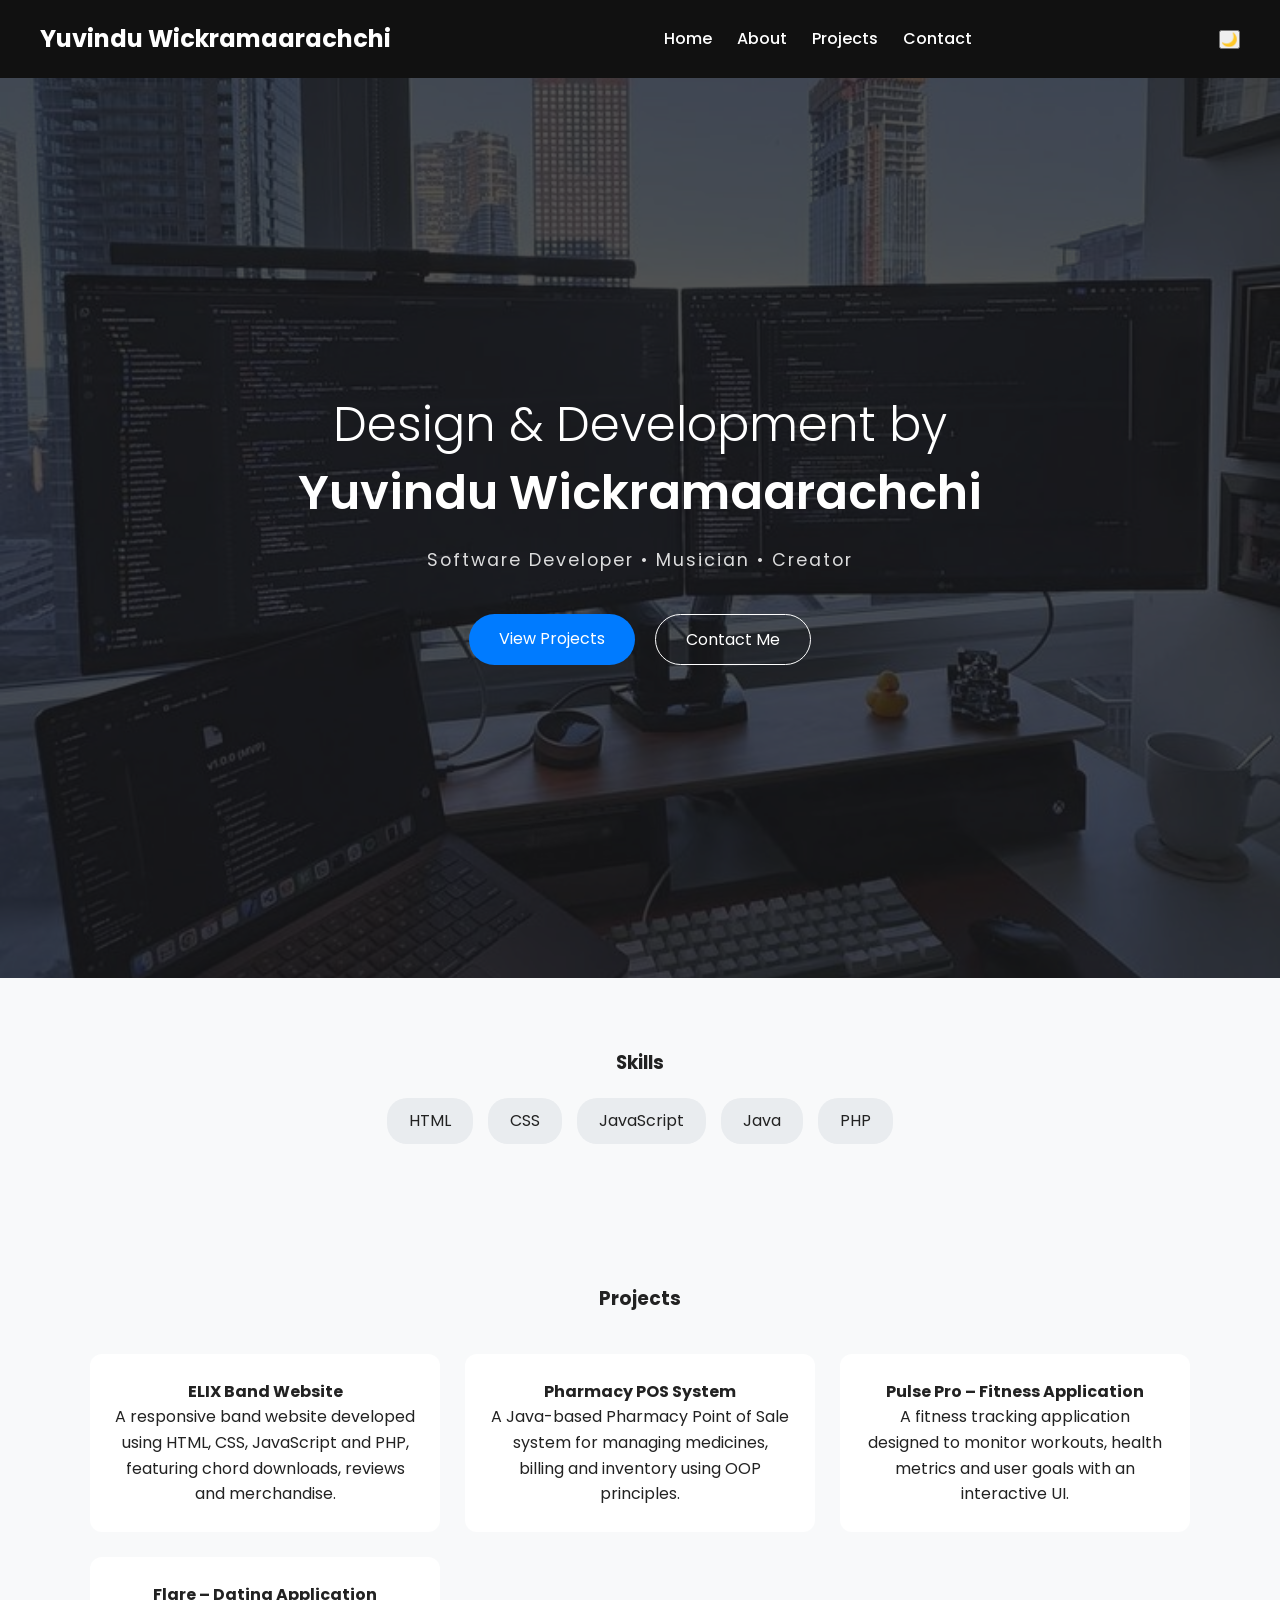
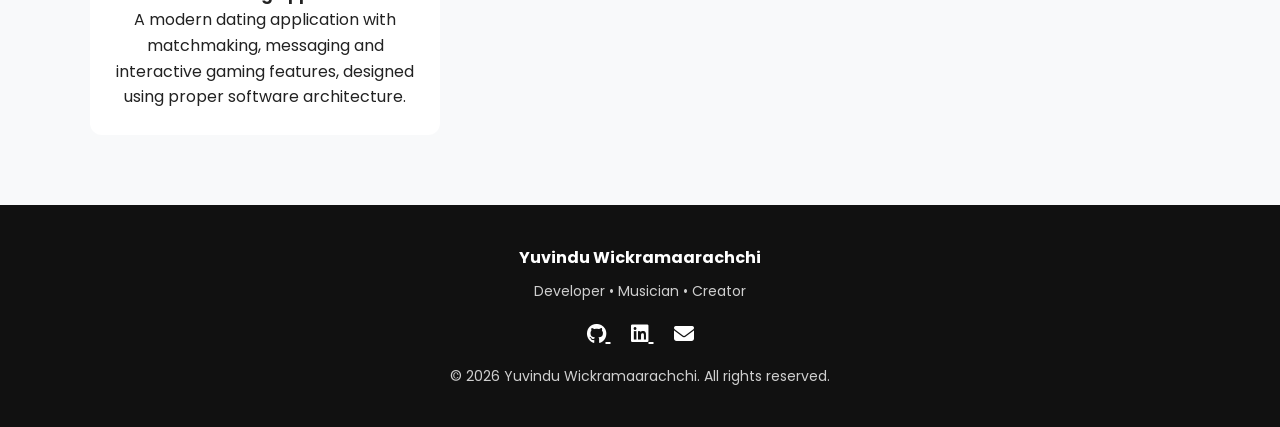
<file: index.html>
<!DOCTYPE html>
<html lang="en">
<head>
    <meta charset="UTF-8">
    <title>Yuvindu | Portfolio</title>

    <!-- CSS -->
    <link rel="stylesheet" href="CSS/styles.css">

    <!-- Google Font -->
    <link href="https://fonts.googleapis.com/css2?family=Poppins:wght@300;400;600&display=swap" rel="stylesheet">

    <!-- Font Awesome -->
    <link rel="stylesheet" href="https://cdnjs.cloudflare.com/ajax/libs/font-awesome/6.5.0/css/all.min.css">
</head>
<body>

    <!-- ================= NAVBAR ================= -->
    <nav>
        <h2>Yuvindu Wickramaarachchi</h2>

        <ul>
            <li><a href="index.html">Home</a></li>
            <li><a href="about.html">About</a></li>
            <li><a href="projects.html">Projects</a></li>
            <li><a href="contact.html">Contact</a></li>
        </ul>

        <button id="themeToggle">🌙</button>
    </nav>

    
<!-- HERO SECTION -->

    <section class="hero">
        <div class="hero-overlay"></div>

        <div class="hero-content">
            <h1>
                Design & Development by <br>
                <span>Yuvindu Wickramaarachchi</span>
            </h1>
            <p>Software Developer • Musician • Creator</p>

            <div class="hero-buttons">
                <a href="projects.html" class="btn">View Projects</a>
                <a href="contact.html" class="btn outline">Contact Me</a>
            </div>
        </div>
    </section>

    <!-- ================= SKILLS ================= -->
    <section class="section reveal">
        <h3>Skills</h3>

        <div class="skills">
            <div class="skill">HTML</div>
            <div class="skill">CSS</div>
            <div class="skill">JavaScript</div>
            <div class="skill">Java</div>
            <div class="skill">PHP</div>
        </div>
    </section>

    <!-- ================= PROJECTS ================= -->
    <section class="section" id="projects">
        <h3>Projects</h3>

        <div class="projects-grid">

            <div class="project reveal">
                <h4>ELIX Band Website</h4>
                <p>
                    A responsive band website developed using HTML, CSS, JavaScript and PHP,
                    featuring chord downloads, reviews and merchandise.
                </p>
            </div>

            <div class="project reveal">
                <h4>Pharmacy POS System</h4>
                <p>
                    A Java-based Pharmacy Point of Sale system for managing medicines,
                    billing and inventory using OOP principles.
                </p>
            </div>

            <div class="project reveal">
                <h4>Pulse Pro – Fitness Application</h4>
                <p>
                    A fitness tracking application designed to monitor workouts,
                    health metrics and user goals with an interactive UI.
                </p>
            </div>

            <div class="project reveal">
                <h4>Flare – Dating Application</h4>
                <p>
                    A modern dating application with matchmaking, messaging and
                    interactive gaming features, designed using proper software architecture.
                </p>
            </div>

        </div>
    </section>

    <!-- ================= FOOTER ================= -->
    <footer>
        <div class="footer-content">
            <h4>Yuvindu Wickramaarachchi</h4>
            <p>Developer • Musician • Creator</p>

            <div class="social-links">
                <a href="https://github.com/yuvinduyy" target="_blank">
                    <i class="fab fa-github"></i>
                </a>
                <a href="https://linkedin.com/in/yourname" target="_blank">
                    <i class="fab fa-linkedin"></i>
                </a>
                <a href="mailto:yuvindu000@gmail.com">
                    <i class="fas fa-envelope"></i>
                </a>
            </div>

            <p class="copyright">
                © 2026 Yuvindu Wickramaarachchi. All rights reserved.
            </p>
        </div>
    </footer>

    <!-- ================= JS ================= -->
    <script src="js/script.js"></script>

</body>
</html>
</file>
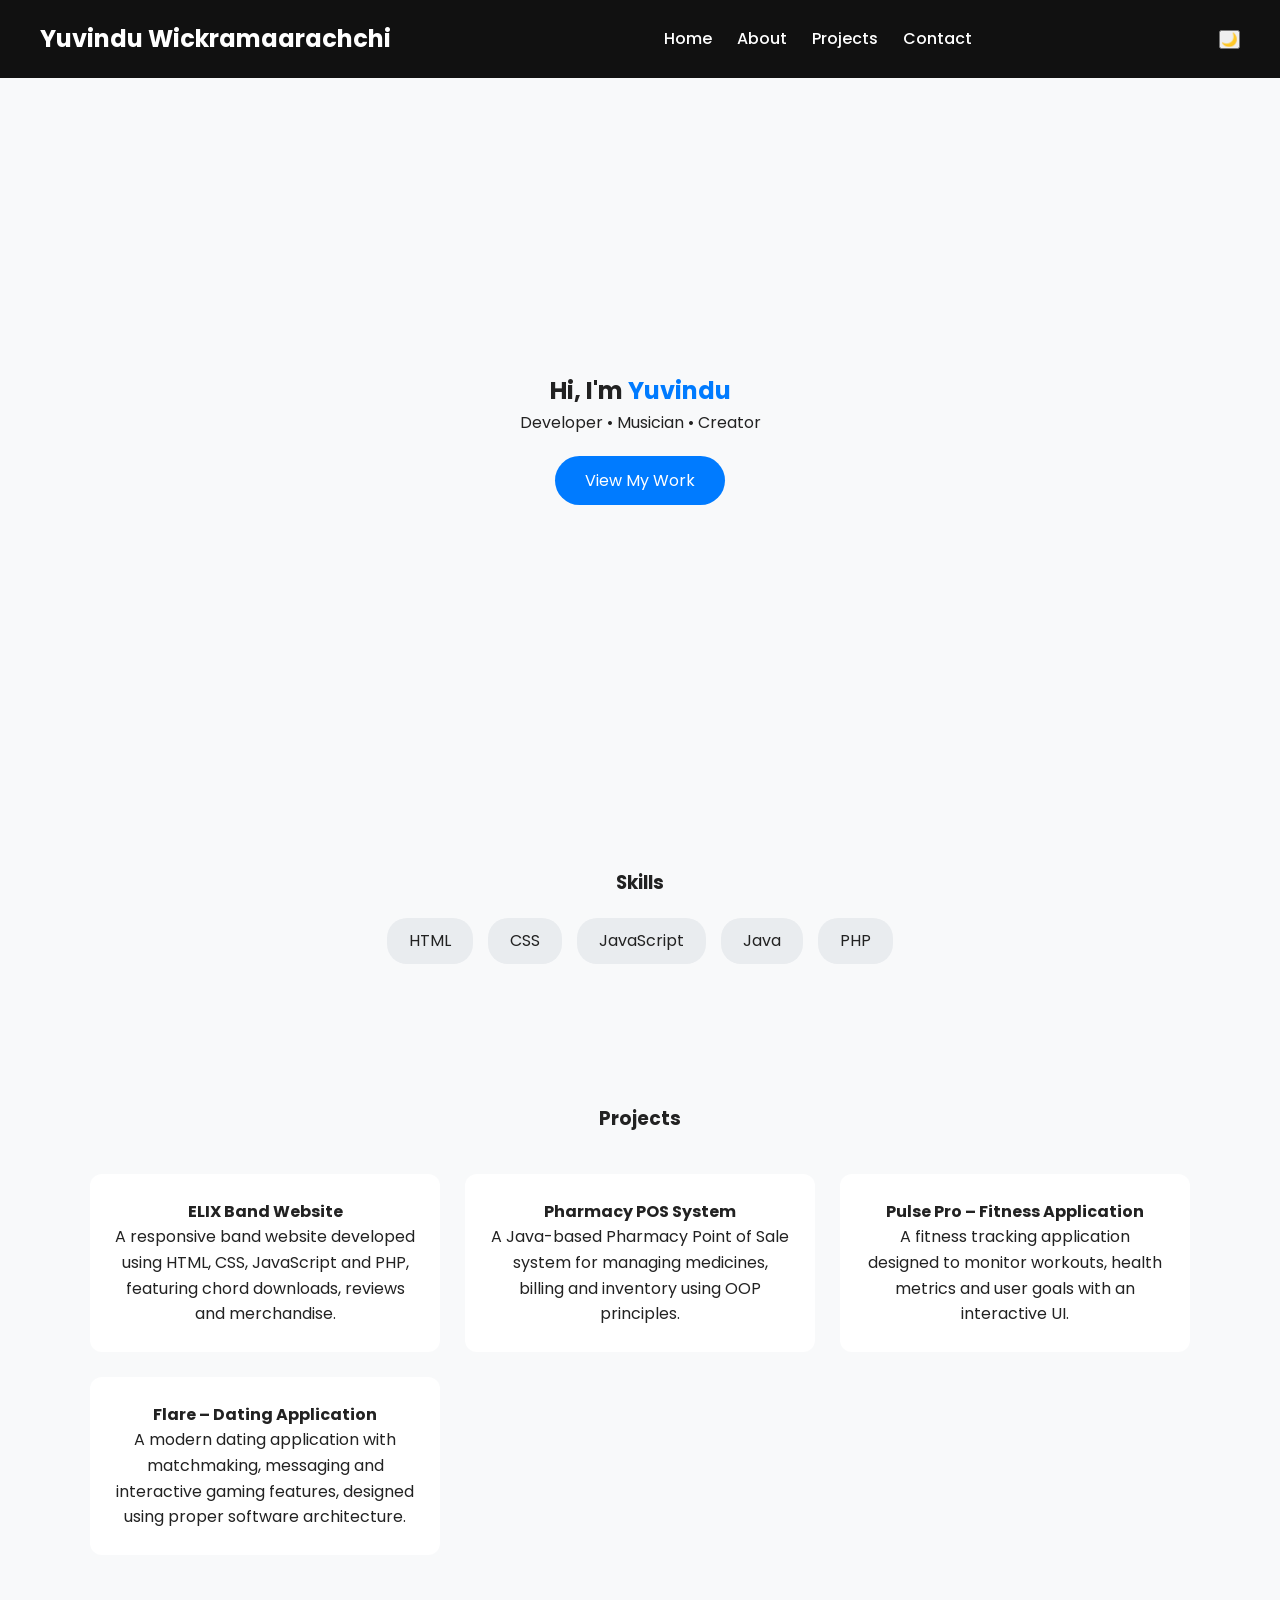
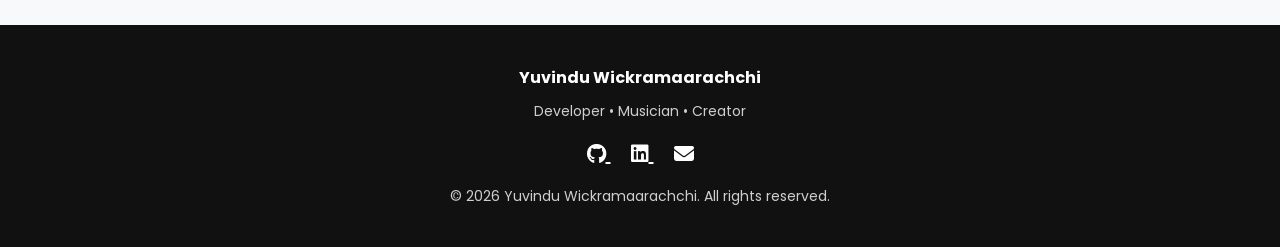
<file: Portfolio/index.html>
<!DOCTYPE html>
<html lang="en">
<head>
    <meta charset="UTF-8">
    <title>Yuvindu | Portfolio</title>

    <!-- CSS -->
    <link rel="stylesheet" href="CSS/styles.css">

    <!-- Google Font -->
    <link href="https://fonts.googleapis.com/css2?family=Poppins:wght@300;400;600&display=swap" rel="stylesheet">

    <!-- Font Awesome -->
    <link rel="stylesheet" href="https://cdnjs.cloudflare.com/ajax/libs/font-awesome/6.5.0/css/all.min.css">
</head>
<body>

    <!-- ================= NAVBAR ================= -->
    <nav>
        <h2>Yuvindu Wickramaarachchi</h2>

        <ul>
            <li><a href="index.html">Home</a></li>
            <li><a href="about.html">About</a></li>
            <li><a href="projects.html">Projects</a></li>
            <li><a href="contact.html">Contact</a></li>
        </ul>

        <button id="themeToggle">🌙</button>
    </nav>

    <!-- ================= HERO ================= -->
    <section class="hero">
        <h1>Hi, I'm <span>Yuvindu</span></h1>
        <p>Developer • Musician • Creator</p>
        <a href="#projects" class="btn">View My Work</a>
    </section>

    <!-- ================= SKILLS ================= -->
    <section class="section reveal">
        <h3>Skills</h3>

        <div class="skills">
            <div class="skill">HTML</div>
            <div class="skill">CSS</div>
            <div class="skill">JavaScript</div>
            <div class="skill">Java</div>
            <div class="skill">PHP</div>
        </div>
    </section>

    <!-- ================= PROJECTS ================= -->
    <section class="section" id="projects">
        <h3>Projects</h3>

        <div class="projects-grid">

            <div class="project reveal">
                <h4>ELIX Band Website</h4>
                <p>
                    A responsive band website developed using HTML, CSS, JavaScript and PHP,
                    featuring chord downloads, reviews and merchandise.
                </p>
            </div>

            <div class="project reveal">
                <h4>Pharmacy POS System</h4>
                <p>
                    A Java-based Pharmacy Point of Sale system for managing medicines,
                    billing and inventory using OOP principles.
                </p>
            </div>

            <div class="project reveal">
                <h4>Pulse Pro – Fitness Application</h4>
                <p>
                    A fitness tracking application designed to monitor workouts,
                    health metrics and user goals with an interactive UI.
                </p>
            </div>

            <div class="project reveal">
                <h4>Flare – Dating Application</h4>
                <p>
                    A modern dating application with matchmaking, messaging and
                    interactive gaming features, designed using proper software architecture.
                </p>
            </div>

        </div>
    </section>

    <!-- ================= FOOTER ================= -->
    <footer>
        <div class="footer-content">
            <h4>Yuvindu Wickramaarachchi</h4>
            <p>Developer • Musician • Creator</p>

            <div class="social-links">
                <a href="https://github.com/yuvinduyy" target="_blank">
                    <i class="fab fa-github"></i>
                </a>
                <a href="https://linkedin.com/in/yourname" target="_blank">
                    <i class="fab fa-linkedin"></i>
                </a>
                <a href="mailto:yuvindu000@gmail.com">
                    <i class="fas fa-envelope"></i>
                </a>
            </div>

            <p class="copyright">
                © 2026 Yuvindu Wickramaarachchi. All rights reserved.
            </p>
        </div>
    </footer>

    <!-- ================= JS ================= -->
    <script src="js/script.js"></script>

</body>
</html>
</file>
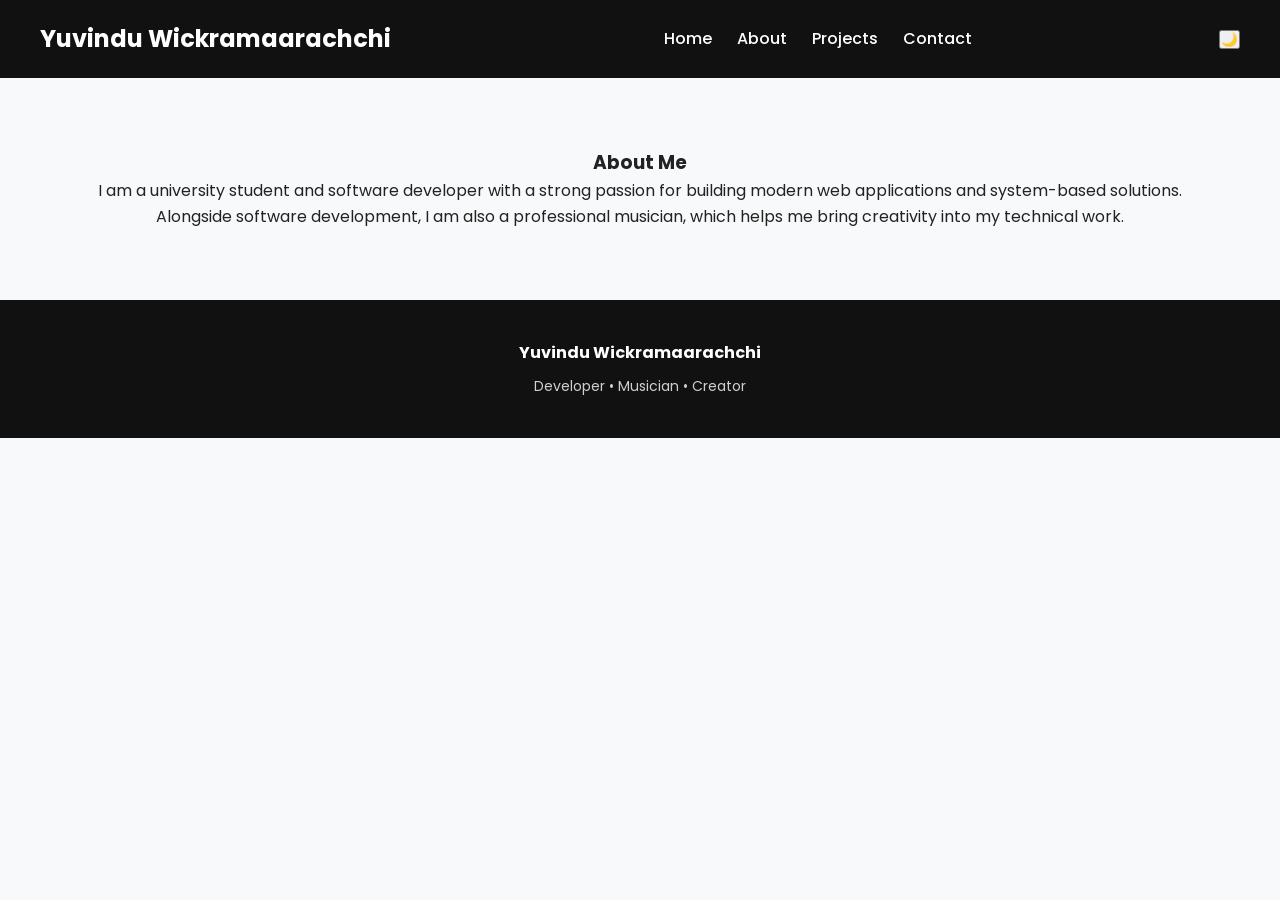
<file: about.html>
<!DOCTYPE html>
<html lang="en">
<head>
    <meta charset="UTF-8">
    <title>About | Yuvindu</title>
    <link rel="stylesheet" href="CSS/styles.css">
    <link href="https://fonts.googleapis.com/css2?family=Poppins:wght@300;400;600&display=swap" rel="stylesheet">
</head>
<body>

    <!-- NAVBAR -->
    <nav>
        <h2>Yuvindu Wickramaarachchi</h2>
        <ul>
            <li><a href="index.html">Home</a></li>
            <li><a href="about.html" class="active">About</a></li>
            <li><a href="projects.html">Projects</a></li>
            <li><a href="contact.html">Contact</a></li>
        </ul>
        <button id="themeToggle">🌙</button>
    </nav>

    <!-- PAGE CONTENT -->
    <section class="section reveal">
        <h3>About Me</h3>
        <p>
            I am a university student and software developer with a strong passion for
            building modern web applications and system-based solutions.
        </p>

        <p>
            Alongside software development, I am also a professional musician, which
            helps me bring creativity into my technical work.
        </p>
    </section>

    <!-- FOOTER -->
    <footer>
        <div class="footer-content">
            <h4>Yuvindu Wickramaarachchi</h4>
            <p>Developer • Musician • Creator</p>
        </div>
    </footer>

    <!-- JS -->
    <script src="js/script.js"></script>

</body>
</html>
</file>
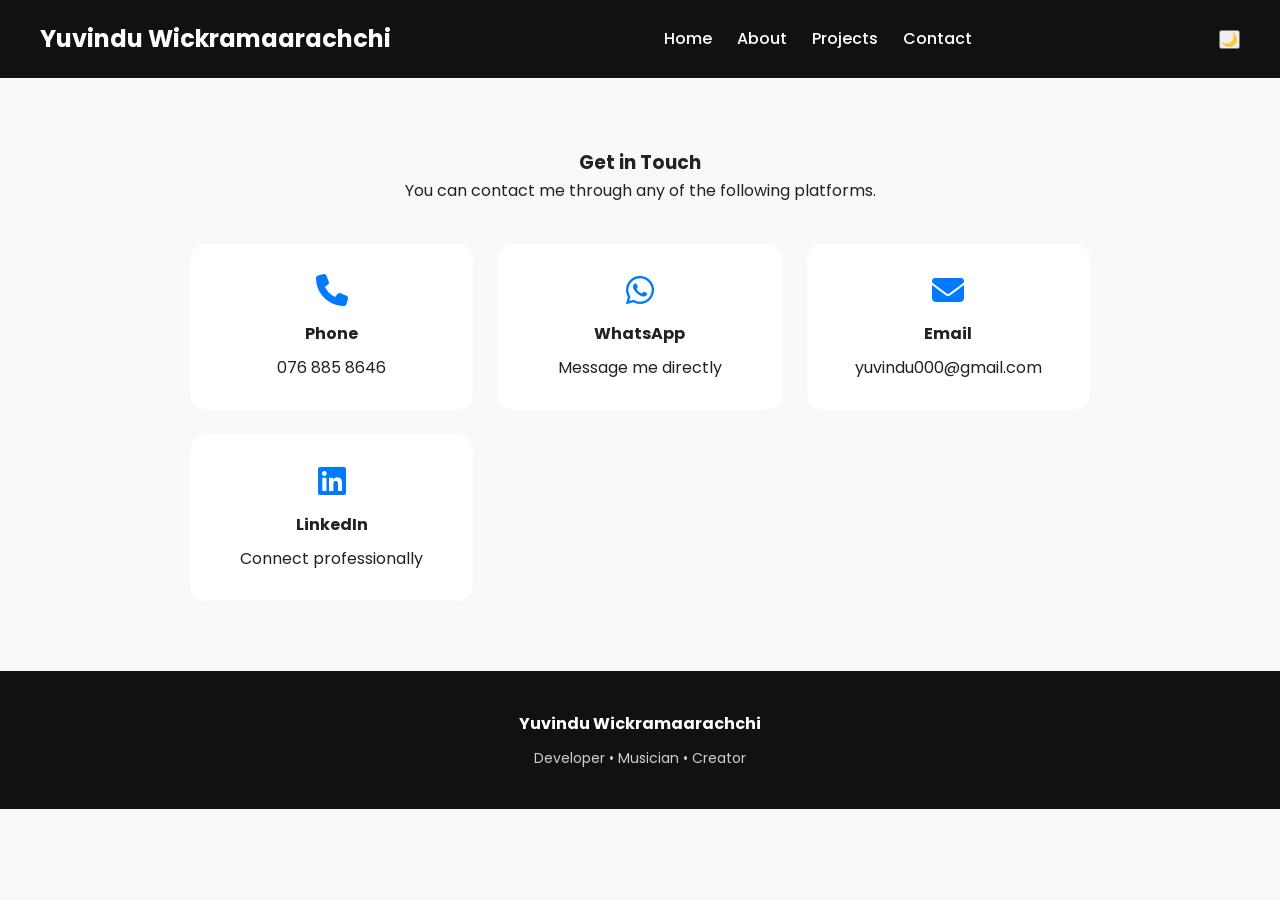
<file: contact.html>
<!DOCTYPE html>
<html lang="en">
<head>
    <meta charset="UTF-8">
    <title>Contact | Yuvindu</title>

    <!-- CSS -->
    <link rel="stylesheet" href="CSS/styles.css">

    <!-- Google Font -->
    <link href="https://fonts.googleapis.com/css2?family=Poppins:wght@300;400;600&display=swap" rel="stylesheet">

    <!-- Font Awesome -->
    <link rel="stylesheet" href="https://cdnjs.cloudflare.com/ajax/libs/font-awesome/6.5.0/css/all.min.css">
</head>
<body>

    <!-- NAVBAR -->
    <nav>
        <h2>Yuvindu Wickramaarachchi</h2>
        <ul>
            <li><a href="index.html">Home</a></li>
            <li><a href="about.html">About</a></li>
            <li><a href="projects.html">Projects</a></li>
            <li><a href="contact.html" class="active">Contact</a></li>
        </ul>
        <button id="themeToggle">🌙</button>
    </nav>

    <!-- CONTACT SECTION -->
    <section class="section reveal">
        <h3>Get in Touch</h3>
        <p>You can contact me through any of the following platforms.</p>

        <div class="contact-grid">

            <!-- PHONE -->
            <a href="tel:0768858646" class="contact-card">
                <i class="fas fa-phone"></i>
                <h4>Phone</h4>
                <p>076 885 8646</p>
            </a>

            <!-- WHATSAPP -->
            <a href="https://wa.me/94768858646" target="_blank" class="contact-card">
                <i class="fab fa-whatsapp"></i>
                <h4>WhatsApp</h4>
                <p>Message me directly</p>
            </a>

            <!-- EMAIL -->
            <a href="mailto:yuvindu000@gmail.com" class="contact-card">
                <i class="fas fa-envelope"></i>
                <h4>Email</h4>
                <p>yuvindu000@gmail.com</p>
            </a>

            <!-- LINKEDIN -->
            <a href="https://linkedin.com/in/yourname" target="_blank" class="contact-card">
                <i class="fab fa-linkedin"></i>
                <h4>LinkedIn</h4>
                <p>Connect professionally</p>
            </a>

        </div>
    </section>

    <!-- FOOTER -->
    <footer>
        <div class="footer-content">
            <h4>Yuvindu Wickramaarachchi</h4>
            <p>Developer • Musician • Creator</p>
        </div>
    </footer>

    <!-- JS -->
    <script src="js/script.js"></script>

</body>
</ht
</file>
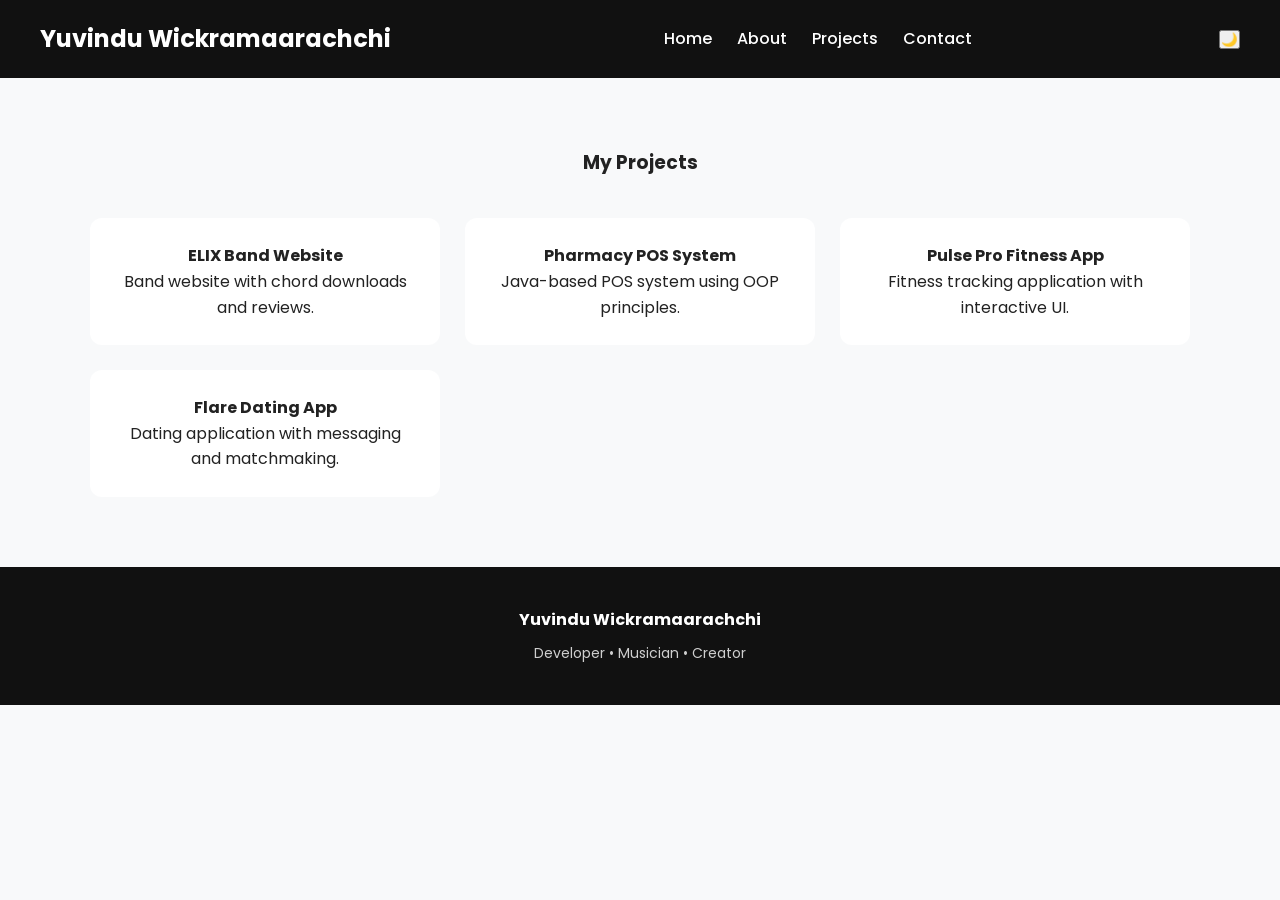
<file: projects.html>
<!DOCTYPE html>
<html lang="en">
<head>
    <meta charset="UTF-8">
    <title>Projects | Yuvindu</title>
    <link rel="stylesheet" href="CSS/styles.css">
    <link href="https://fonts.googleapis.com/css2?family=Poppins:wght@300;400;600&display=swap" rel="stylesheet">
</head>
<body>

    <!-- NAVBAR -->
    <nav>
        <h2>Yuvindu Wickramaarachchi</h2>
        <ul>
            <li><a href="index.html">Home</a></li>
            <li><a href="about.html">About</a></li>
            <li><a href="projects.html" class="active">Projects</a></li>
            <li><a href="contact.html">Contact</a></li>
        </ul>
        <button id="themeToggle">🌙</button>
    </nav>

    <!-- PAGE CONTENT -->
    <section class="section">
        <h3>My Projects</h3>

        <div class="projects-grid">
            <div class="project reveal animate">
                <h4>ELIX Band Website</h4>
                <p>Band website with chord downloads and reviews.</p>
            </div>

            <div class="project reveal animate">
                <h4>Pharmacy POS System</h4>
                <p>Java-based POS system using OOP principles.</p>
            </div>

            <div class="project reveal animate">
                <h4>Pulse Pro Fitness App</h4>
                <p>Fitness tracking application with interactive UI.</p>
            </div>

            <div class="project reveal animate">
                <h4>Flare Dating App</h4>
                <p>Dating application with messaging and matchmaking.</p>
            </div>
        </div>
    </section>

    <!-- FOOTER -->
    <footer>
        <div class="footer-content">
            <h4>Yuvindu Wickramaarachchi</h4>
            <p>Developer • Musician • Creator</p>
        </div>
    </footer>

    <!-- JS -->
    <script src="js/script.js"></script>

</body>
</html>
</file>
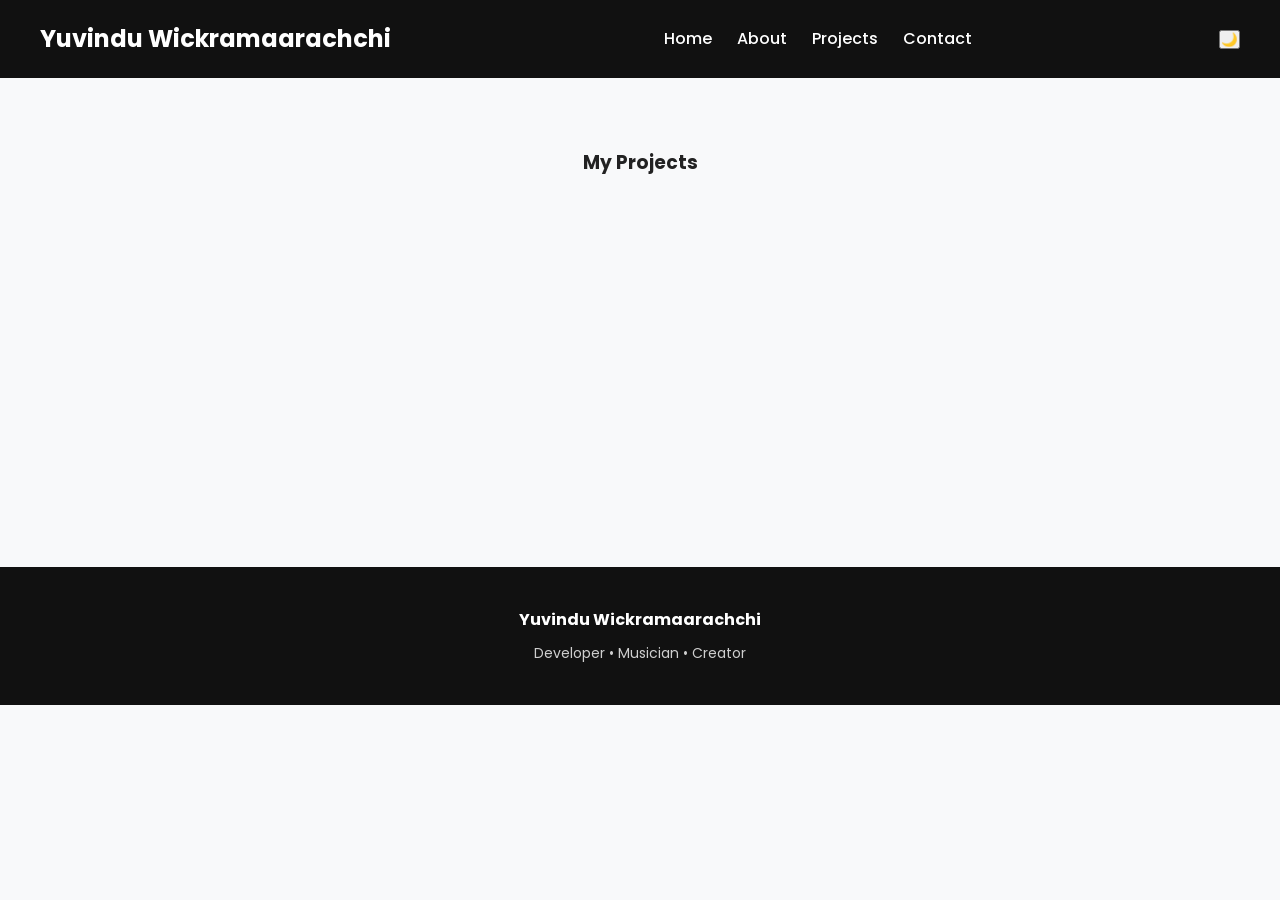
<file: Portfolio/projects.html>
<!DOCTYPE html>
<html lang="en">
<head>
    <meta charset="UTF-8">
    <title>Projects | Yuvindu</title>
    <link rel="stylesheet" href="CSS/styles.css">
    <link href="https://fonts.googleapis.com/css2?family=Poppins:wght@300;400;600&display=swap" rel="stylesheet">
</head>
<body>

    <!-- NAVBAR -->
    <nav>
        <h2>Yuvindu Wickramaarachchi</h2>
        <ul>
            <li><a href="index.html">Home</a></li>
            <li><a href="about.html">About</a></li>
            <li><a href="projects.html" class="active">Projects</a></li>
            <li><a href="contact.html">Contact</a></li>
        </ul>
        <button id="themeToggle">🌙</button>
    </nav>

    <!-- PAGE CONTENT -->
    <section class="section">
        <h3>My Projects</h3>

        <div class="projects-grid">
            <div class="project reveal">
                <h4>ELIX Band Website</h4>
                <p>Band website with chord downloads and reviews.</p>
            </div>

            <div class="project reveal">
                <h4>Pharmacy POS System</h4>
                <p>Java-based POS system using OOP principles.</p>
            </div>

            <div class="project reveal">
                <h4>Pulse Pro Fitness App</h4>
                <p>Fitness tracking application with interactive UI.</p>
            </div>

            <div class="project reveal">
                <h4>Flare Dating App</h4>
                <p>Dating application with messaging and matchmaking.</p>
            </div>
        </div>
    </section>

    <!-- FOOTER -->
    <footer>
        <div class="footer-content">
            <h4>Yuvindu Wickramaarachchi</h4>
            <p>Developer • Musician • Creator</p>
        </div>
    </footer>

    <!-- JS -->
    <script src="js/script.js"></script>

</body>
</html>
</file>
<file: CSS/styles.css>
/* =========================
   GLOBAL RESET
========================= */ 
* {
    margin: 0;
    padding: 0;
    box-sizing: border-box;
}

html {
    scroll-behavior: smooth;
}

body {
    font-family: 'Poppins', sans-serif;
    background-color: #f8f9fa;
    color: #222;
    line-height: 1.6;
}

/* =========================
   NAVBAR
========================= */

nav {
    display: flex;
    justify-content: space-between;
    align-items: center;
    padding: 20px 40px;
    background: #111;
    color: white;
}

nav ul {
    display: flex;
    list-style: none;
}

nav ul li {
    margin-left: 25px;
}

nav ul li a {
    color: white;
    text-decoration: none;
    font-weight: 500;
    transition: 0.3s;
}

nav ul li a:hover {
    color: #007bff;
}


/* =========================
   HERO SECTION
========================= */

.hero {
    position: relative;
    height: 100vh;
    background: url("/images/2.jpg") no-repeat center center/cover;
    display: flex;
    align-items: center;
    justify-content: center;
    text-align: center;
    color: #ffffff;
}

/* Dark overlay like the reference image */
.hero-overlay {
    position: absolute;
    inset: 0;
    background: rgba(26, 26, 26, 0.75);
    z-index: 1;
}

.hero-content {
    position: relative;
    z-index: 2;
    max-width: 800px;
    padding: 20px;
}

.hero h1 {
    font-size: 3rem;
    font-weight: 300;
    line-height: 1.4;
    margin-bottom: 20px;
}

.hero h1 span {
    font-weight: 600;
    color: #ffffff;
}

.hero p {
    font-size: 1.1rem;
    letter-spacing: 2px;
    opacity: 0.85;
    margin-bottom: 40px;
}

.hero-buttons {
    display: flex;
    gap: 20px;
    justify-content: center;
}

/* Button variations */
.btn {
    padding: 12px 30px;
    border-radius: 30px;
    background: #007bff;
    color: #ffffff;
    text-decoration: none;
    transition: 0.3s ease;
}

.btn:hover {
    background: #0056b3;
}

.btn.outline {
    background: transparent;
    border: 1px solid #ffffff;
}

.btn.outline:hover {
    background: #ffffff;
    color: #000000;
}

/* Responsive */
@media (max-width: 768px) {
    .hero h1 {
        font-size: 2.2rem;
    }

    .hero-buttons {
        flex-direction: column;
    }
}


/* =========================
   SECTIONS
========================= */
.section {
    padding: 70px 20px;
    text-align: center;
}

/* =========================
   SKILLS
========================= */
.skills {
    display: flex;
    justify-content: center;
    flex-wrap: wrap;
    gap: 15px;
    margin-top: 20px;
}

.skill {
    padding: 10px 22px;
    background: #e9ecef;
    border-radius: 20px;
    cursor: pointer;
    transition: 0.3s;
}

.skill:hover {
    background: #007bff;
    color: white;
}

/* =========================
   PROJECTS
========================= */
.projects-grid {
    display: grid;
    grid-template-columns: repeat(auto-fit, minmax(260px, 1fr));
    gap: 25px;
    max-width: 1100px;
    margin: 40px auto 0;
}

.project {
    background: white;
    padding: 25px;
    border-radius: 12px;
    transition: 0.3s ease;
}

.project:hover {
    transform: translateY(-8px);
    box-shadow: 0 10px 20px rgba(0, 0, 0, 0.15);
}

/* =========================
   SCROLL REVEAL
========================= */


/* Visible by default */
/* Scroll reveal animation */
.reveal {
    opacity: 0;
    transform: translateY(40px);
    transition: opacity 0.6s ease, transform 0.6s ease;
}

.reveal.active {
    opacity: 1;
    transform: translateY(0);
}

/*  Animate only when JS adds .active */
.reveal.animate {
    opacity: 0;
    transform: translateY(50px);
}

.reveal.animate.active {
    opacity: 1;
    transform: translateY(0);
    transition: 0.6s
}



/* =========================
   FOOTER
========================= */
footer {
    background: #111;
    color: white;
    padding: 40px 20px;
    text-align: center;
}

.footer-content h4 {
    margin-bottom: 10px;
}

.social-links {
    margin: 15px 0;
}

.social-links a {
    color: white;
    margin: 0 10px;
    font-size: 20px;
    transition: 0.3s;
}

.social-links a:hover {
    color: #007bff;
}

footer p {
    font-size: 14px;
    opacity: 0.8;
}

/* =========================
   DARK MODE
========================= */
.dark {
    background-color: #121212;
    color: white;
}

.dark nav,
.dark footer {
    background: black;
}

.dark .project {
    background: #1e1e1e;
}

/*  =========================
   RESPONSIVE
========================= */

@media (max-width: 768px) {
    nav {
        flex-direction: column;
        gap: 15px;
    }

    nav ul {
        flex-direction: column;
        align-items: center;
    }

    nav ul li {
        margin: 10px 0;
    }

    .hero {
        height: auto;
        padding: 80px 20px;
    }
}




/* =========================
   CONTACT SECTION
========================= */
.contact-grid {
    display: grid;
    grid-template-columns: repeat(auto-fit, minmax(220px, 1fr));
    gap: 25px;
    max-width: 900px;
    margin: 40px auto 0;
}

.contact-card {
    background: white;
    padding: 30px 20px;
    border-radius: 15px;
    text-align: center;
    text-decoration: none;
    color: #222;
    transition: 0.3s ease;
}

.contact-card i {
    font-size: 32px;
    margin-bottom: 15px;
    color: #007bff;
}

.contact-card h4 {
    margin-bottom: 8px;
}

.contact-card:hover {
    transform: translateY(-10px);
    box-shadow: 0 15px 25px rgba(0, 0, 0, 0.15);
}

/* Dark Mode Support */
.dark .contact-card {
    background: #1e1e1e;
    color: white;
}

.dark .contact-card i {
    color: #4dabf7
}







/* =========================
   MOBILE OPTIMIZATION
========================= */

@media (max-width: 768px) {

    body {
        font-size: 15px;
    }

    nav {
        flex-direction: column;
        align-items: center;
        gap: 15px;
        padding: 15px;
    }

    nav ul {
        flex-direction: column;
        gap: 10px;
        padding: 0;
    }

    .hero {
        padding: 0 20px;
        height: auto;
        min-height: 100vh;
    }

    .hero h1 {
        font-size: 2rem;
        line-height: 1.3;
    }

    .hero p {
        font-size: 0.95rem;
        letter-spacing: 1px;
    }

    .hero-buttons {
        flex-direction: column;
        width: 100%;
    }

    .btn {
        width: 100%;
        text-align: center;
    }

    .skills {
        justify-content: center;
    }

    .projects-grid {
        grid-template-columns: 1fr;
    }

    .contact-options {
        flex-direction: column;
        gap: 15px;
    }

    footer {
        text-align: center;
    }
}
</file>
<file: Portfolio/CSS/styles.css>
/* =========================
   GLOBAL RESET
========================= */ 
* {
    margin: 0;
    padding: 0;
    box-sizing: border-box;
}

html {
    scroll-behavior: smooth;
}

body {
    font-family: 'Poppins', sans-serif;
    background-color: #f8f9fa;
    color: #222;
    line-height: 1.6;
}

/* =========================
   NAVBAR
========================= */

nav {
    display: flex;
    justify-content: space-between;
    align-items: center;
    padding: 20px 40px;
    background: #111;
    color: white;
}

nav ul {
    display: flex;
    list-style: none;
}

nav ul li {
    margin-left: 25px;
}

nav ul li a {
    color: white;
    text-decoration: none;
    font-weight: 500;
    transition: 0.3s;
}

nav ul li a:hover {
    color: #007bff;
}

/* =========================
   HERO
========================= */
.hero {
    height: 80vh;
    display: flex;
    flex-direction: column;
    justify-content: center;
    align-items: center;
    text-align: center;
}

.hero span {
    color: #007bff;
}

/* =========================
   BUTTON
========================= */
.btn {
    margin-top: 20px;
    padding: 12px 30px;
    background: #007bff;
    color: white;
    text-decoration: none;
    border-radius: 30px;
    transition: 0.3s ease;
}

.btn:hover {
    background: #0056b3;
}

.btn:active {
    transform: scale(0.95);
}

/* =========================
   SECTIONS
========================= */
.section {
    padding: 70px 20px;
    text-align: center;
}

/* =========================
   SKILLS
========================= */
.skills {
    display: flex;
    justify-content: center;
    flex-wrap: wrap;
    gap: 15px;
    margin-top: 20px;
}

.skill {
    padding: 10px 22px;
    background: #e9ecef;
    border-radius: 20px;
    cursor: pointer;
    transition: 0.3s;
}

.skill:hover {
    background: #007bff;
    color: white;
}

/* =========================
   PROJECTS
========================= */
.projects-grid {
    display: grid;
    grid-template-columns: repeat(auto-fit, minmax(260px, 1fr));
    gap: 25px;
    max-width: 1100px;
    margin: 40px auto 0;
}

.project {
    background: white;
    padding: 25px;
    border-radius: 12px;
    transition: 0.3s ease;
}

.project:hover {
    transform: translateY(-8px);
    box-shadow: 0 10px 20px rgba(0, 0, 0, 0.15);
}

/* =========================
   SCROLL REVEAL
========================= */
.reveal {
    opacity: 0;
    transform: translateY(50px);
    transition: 0.6s ease;
}

.reveal.active {
    opacity: 1;
    transform: translateY(0);
}

/* =========================
   FOOTER
========================= */
footer {
    background: #111;
    color: white;
    padding: 40px 20px;
    text-align: center;
}

.footer-content h4 {
    margin-bottom: 10px;
}

.social-links {
    margin: 15px 0;
}

.social-links a {
    color: white;
    margin: 0 10px;
    font-size: 20px;
    transition: 0.3s;
}

.social-links a:hover {
    color: #007bff;
}

footer p {
    font-size: 14px;
    opacity: 0.8;
}

/* =========================
   DARK MODE
========================= */
.dark {
    background-color: #121212;
    color: white;
}

.dark nav,
.dark footer {
    background: black;
}

.dark .project {
    background: #1e1e1e;
}

/*  =========================
   RESPONSIVE
========================= */

@media (max-width: 768px) {
    nav {
        flex-direction: column;
        gap: 15px;
    }

    nav ul {
        flex-direction: column;
        align-items: center;
    }

    nav ul li {
        margin: 10px 0;
    }

    .hero {
        height: auto;
        padding: 80px 20px;
    }
}




/* =========================
   CONTACT SECTION
========================= */
.contact-grid {
    display: grid;
    grid-template-columns: repeat(auto-fit, minmax(220px, 1fr));
    gap: 25px;
    max-width: 900px;
    margin: 40px auto 0;
}

.contact-card {
    background: white;
    padding: 30px 20px;
    border-radius: 15px;
    text-align: center;
    text-decoration: none;
    color: #222;
    transition: 0.3s ease;
}

.contact-card i {
    font-size: 32px;
    margin-bottom: 15px;
    color: #007bff;
}

.contact-card h4 {
    margin-bottom: 8px;
}

.contact-card:hover {
    transform: translateY(-10px);
    box-shadow: 0 15px 25px rgba(0, 0, 0, 0.15);
}

/ Dark Mode Support */
.dark .contact-card {
    background: #1e1e1e;
    color: white;
}

.dark .contact-card i {
    color: #4dabf7
</file>
